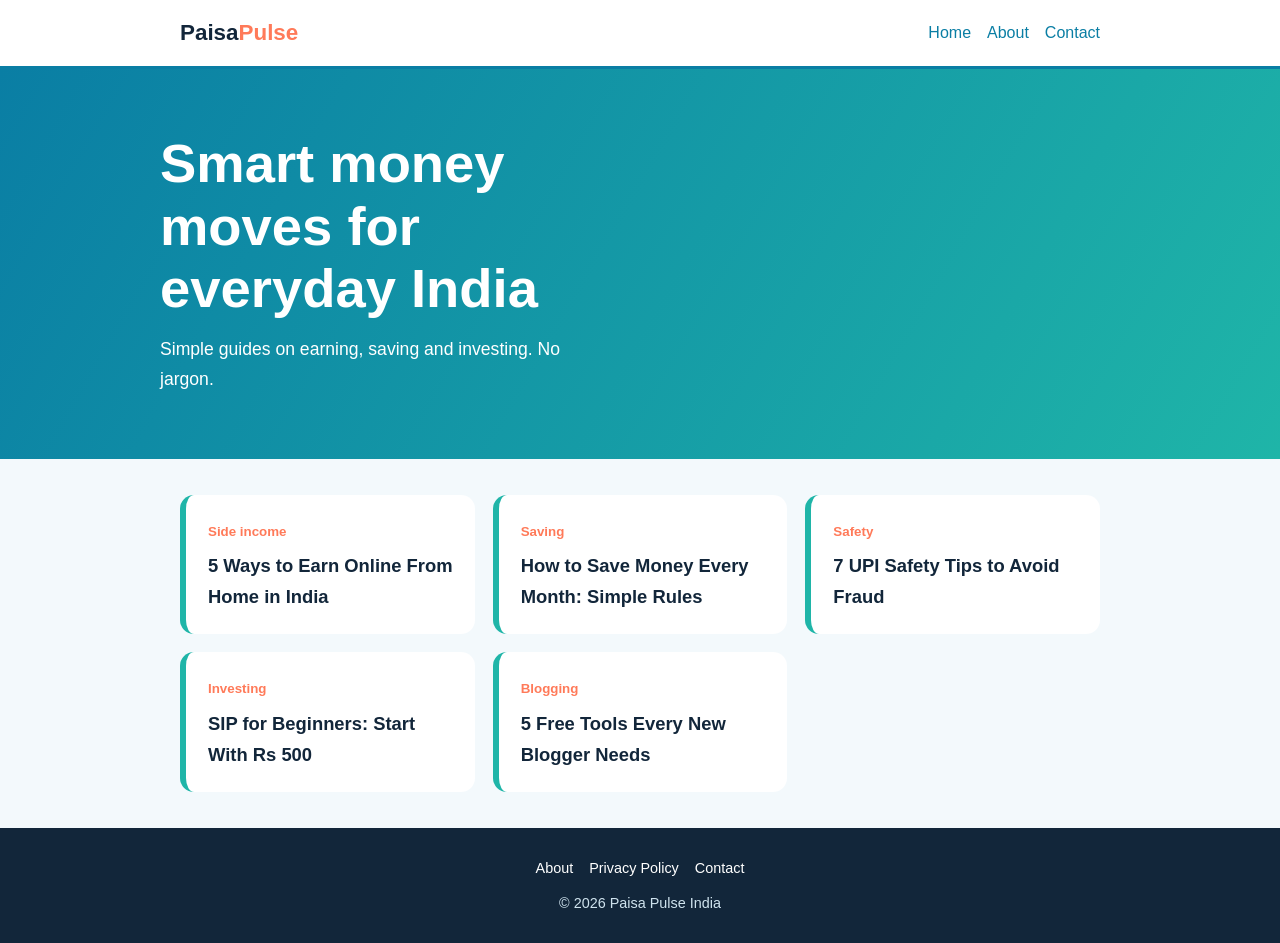
<file: index.html>
<!DOCTYPE html>
<html lang="en"><head><meta charset="utf-8">
<meta name="monetag" content="32ff88fef6089c7452ead538bc1f5f43">
<!-- PASTE GOOGLE TAG HERE (replace this line) -->
<script src="https://quge5.com/88/tag.min.js" data-zone="293606" async data-cfasync="false"></script>
<meta name="viewport" content="width=device-width,initial-scale=1">
<title>Paisa Pulse India - Earn, Save, Invest</title>
<meta name="description" content="Simple guides on earning, saving and investing in India.">
<meta name="robots" content="index, follow">
<meta name="theme-color" content="#0f766e">
<link rel="canonical" href="https://pasiaplus.onrender.com/">
<meta property="og:type" content="website">
<meta property="og:site_name" content="Paisa Pulse India">
<meta property="og:title" content="Paisa Pulse India - Earn, Save, Invest">
<meta property="og:description" content="Simple guides on earning, saving and investing in India.">
<meta property="og:url" content="https://pasiaplus.onrender.com/">
<meta name="twitter:card" content="summary">
<link rel="stylesheet" href="/style.css"></head><body>
<header><nav><a class="logo" href="/">Paisa<b>Pulse</b></a><a href="/">Home</a><a href="/about.html">About</a><a href="/contact.html">Contact</a></nav></header>
<section class="hero"><div><h1>Smart money moves for everyday India</h1><p>Simple guides on earning, saving and investing. No jargon.</p></div></section><main><div class="grid"><a class="card" href="/online-kamai-ke-5-tarike.html"><small>Side income</small><h2>5 Ways to Earn Online From Home in India</h2></a><a class="card" href="/save-money-monthly.html"><small>Saving</small><h2>How to Save Money Every Month: Simple Rules</h2></a><a class="card" href="/upi-safety-tips.html"><small>Safety</small><h2>7 UPI Safety Tips to Avoid Fraud</h2></a><a class="card" href="/sip-for-beginners.html"><small>Investing</small><h2>SIP for Beginners: Start With Rs 500</h2></a><a class="card" href="/free-tools-for-bloggers.html"><small>Blogging</small><h2>5 Free Tools Every New Blogger Needs</h2></a></div></main>
<footer><div><a href="/about.html">About</a><a href="/privacy.html">Privacy Policy</a><a href="/contact.html">Contact</a><p style="margin-top:10px">&copy; 2026 Paisa Pulse India</p></div></footer>
</body></html>
</file>
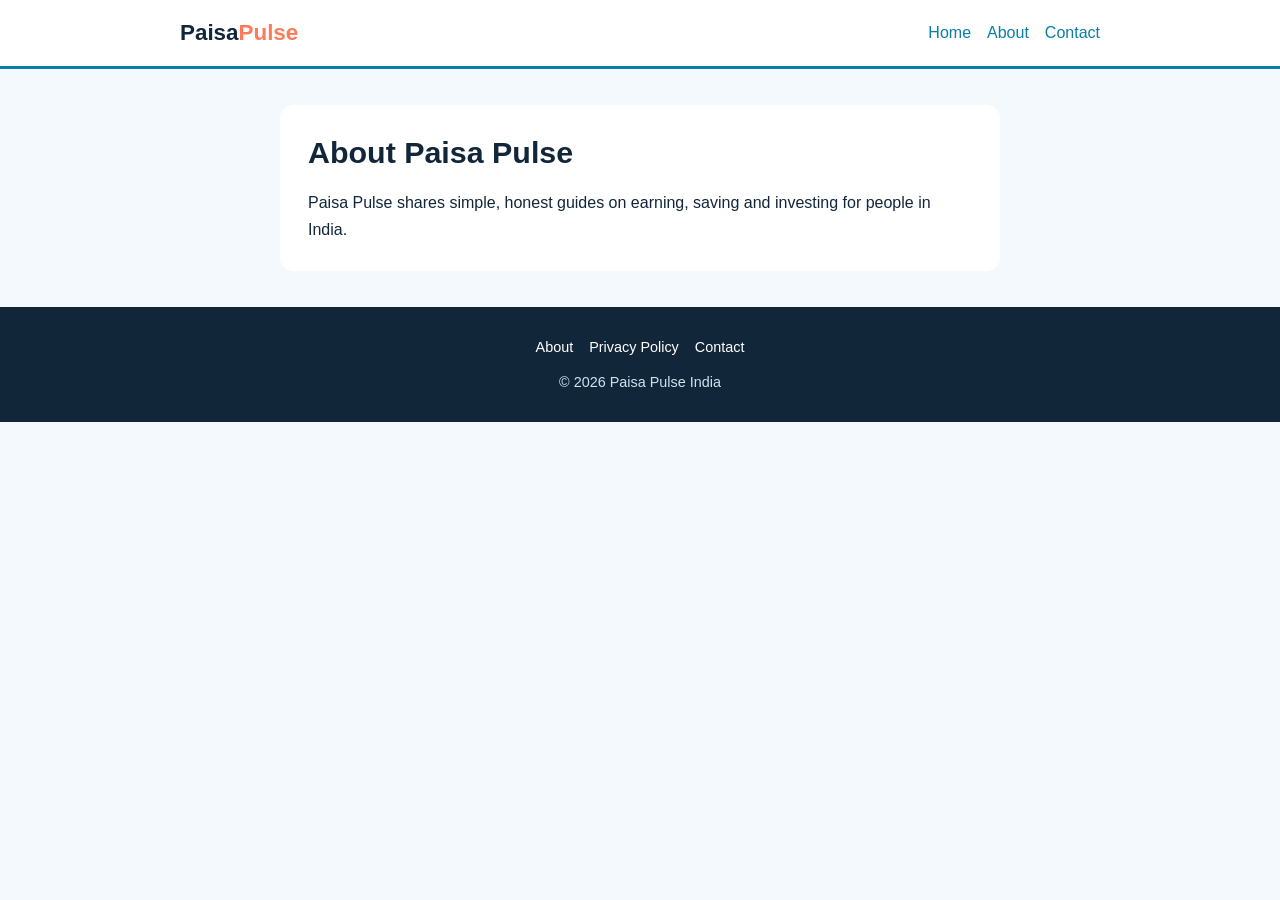
<file: about.html>
<!DOCTYPE html>
<html lang="en"><head><meta charset="utf-8">
<meta name="monetag" content="827fd3b5c11b90f6c055dca6c3a25553">
<meta name="viewport" content="width=device-width,initial-scale=1">
<title>About | Paisa Pulse</title><meta name="description" content="About us">
<link rel="stylesheet" href="/style.css"></head><body>
<header><nav><a class="logo" href="/">Paisa<b>Pulse</b></a><a href="/">Home</a><a href="/about.html">About</a><a href="/contact.html">Contact</a></nav></header>
<main><article><h1>About Paisa Pulse</h1><p>Paisa Pulse shares simple, honest guides on earning, saving and investing for people in India.</p></article></main>
<footer><div><a href="/about.html">About</a><a href="/privacy.html">Privacy Policy</a><a href="/contact.html">Contact</a><p style="margin-top:10px">&copy; 2026 Paisa Pulse India</p></div></footer>
</body></html>
</file>
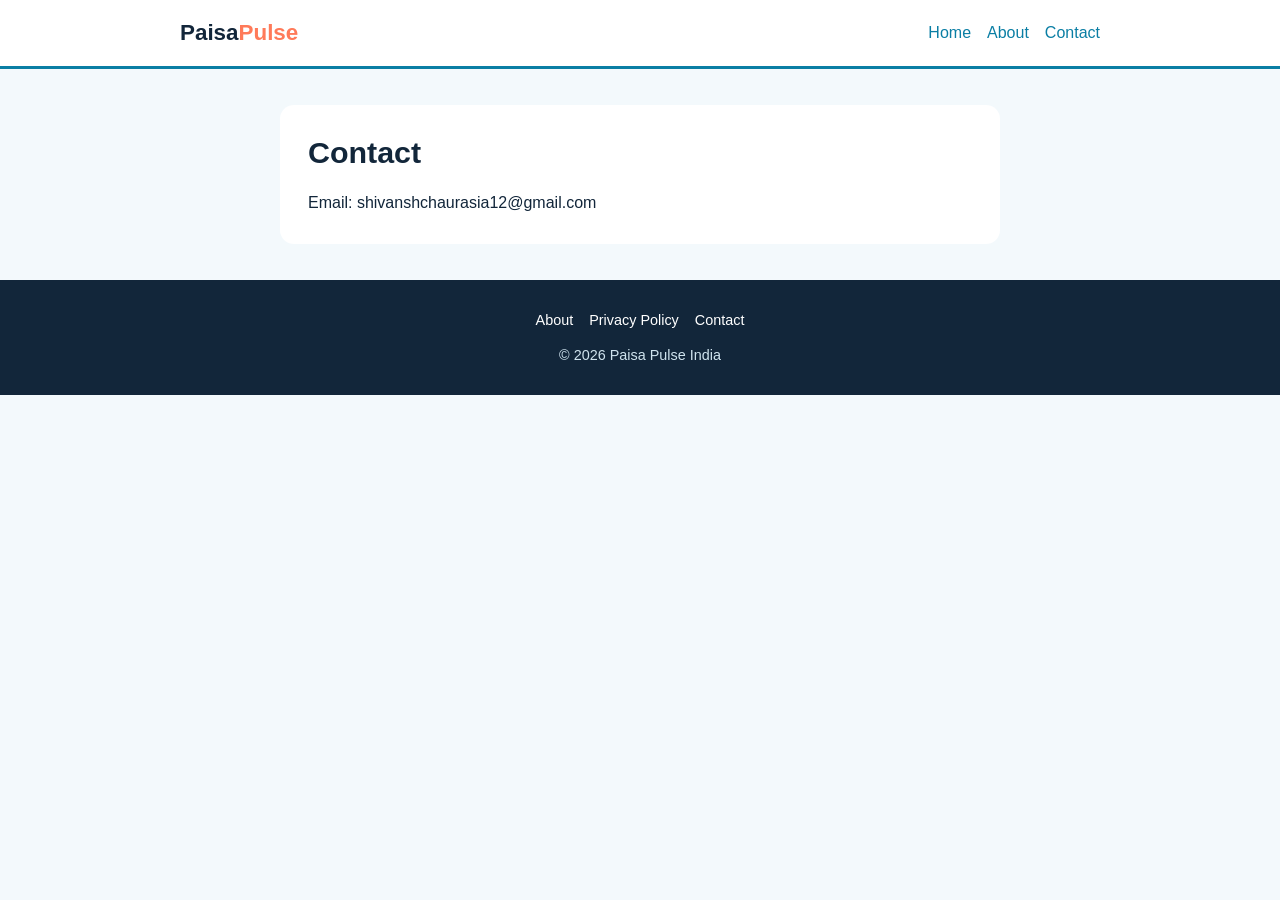
<file: contact.html>
<!DOCTYPE html>
<html lang="en"><head><meta charset="utf-8">
<meta name="monetag" content="827fd3b5c11b90f6c055dca6c3a25553">
<meta name="viewport" content="width=device-width,initial-scale=1">
<title>Contact | Paisa Pulse</title><meta name="description" content="Contact us">
<link rel="stylesheet" href="/style.css"></head><body>
<header><nav><a class="logo" href="/">Paisa<b>Pulse</b></a><a href="/">Home</a><a href="/about.html">About</a><a href="/contact.html">Contact</a></nav></header>
<main><article><h1>Contact</h1><p>Email: shivanshchaurasia12@gmail.com</p></article></main>
<footer><div><a href="/about.html">About</a><a href="/privacy.html">Privacy Policy</a><a href="/contact.html">Contact</a><p style="margin-top:10px">&copy; 2026 Paisa Pulse India</p></div></footer>
</body></html>
</file>
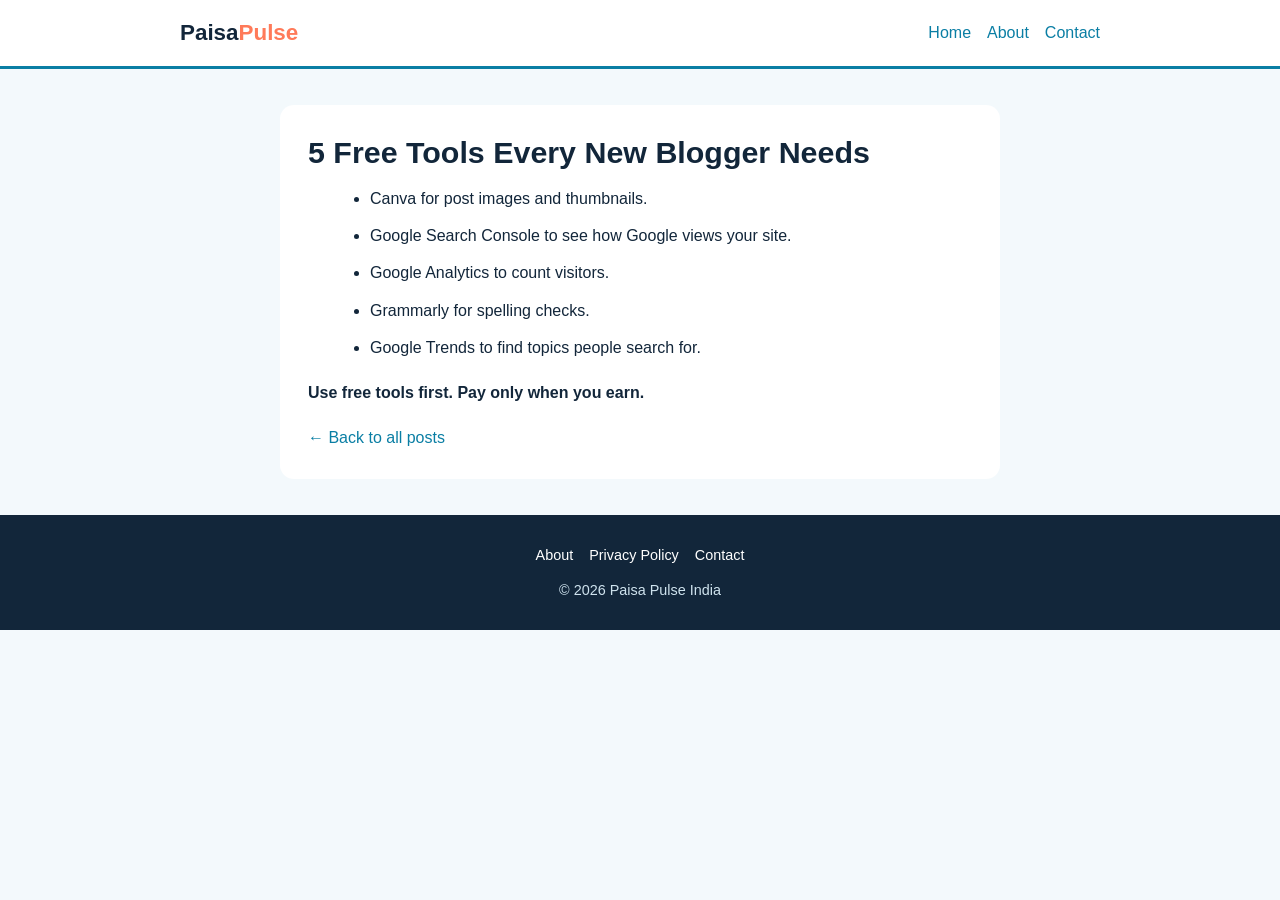
<file: free-tools-for-bloggers.html>
<!DOCTYPE html>
<html lang="en"><head><meta charset="utf-8">
<meta name="monetag" content="827fd3b5c11b90f6c055dca6c3a25553">
<meta name="viewport" content="width=device-width,initial-scale=1">
<title>5 Free Tools Every New Blogger Needs | Paisa Pulse</title><meta name="description" content="5 Free Tools Every New Blogger Needs">
<link rel="stylesheet" href="/style.css"></head><body>
<header><nav><a class="logo" href="/">Paisa<b>Pulse</b></a><a href="/">Home</a><a href="/about.html">About</a><a href="/contact.html">Contact</a></nav></header>
<main><article><h1>5 Free Tools Every New Blogger Needs</h1><ul><li>Canva for post images and thumbnails.</li><li>Google Search Console to see how Google views your site.</li><li>Google Analytics to count visitors.</li><li>Grammarly for spelling checks.</li><li>Google Trends to find topics people search for.</li></ul><p><b>Use free tools first. Pay only when you earn.</b></p><p><a href="/">&larr; Back to all posts</a></p></article></main>
<footer><div><a href="/about.html">About</a><a href="/privacy.html">Privacy Policy</a><a href="/contact.html">Contact</a><p style="margin-top:10px">&copy; 2026 Paisa Pulse India</p></div></footer>
</body></html>
</file>
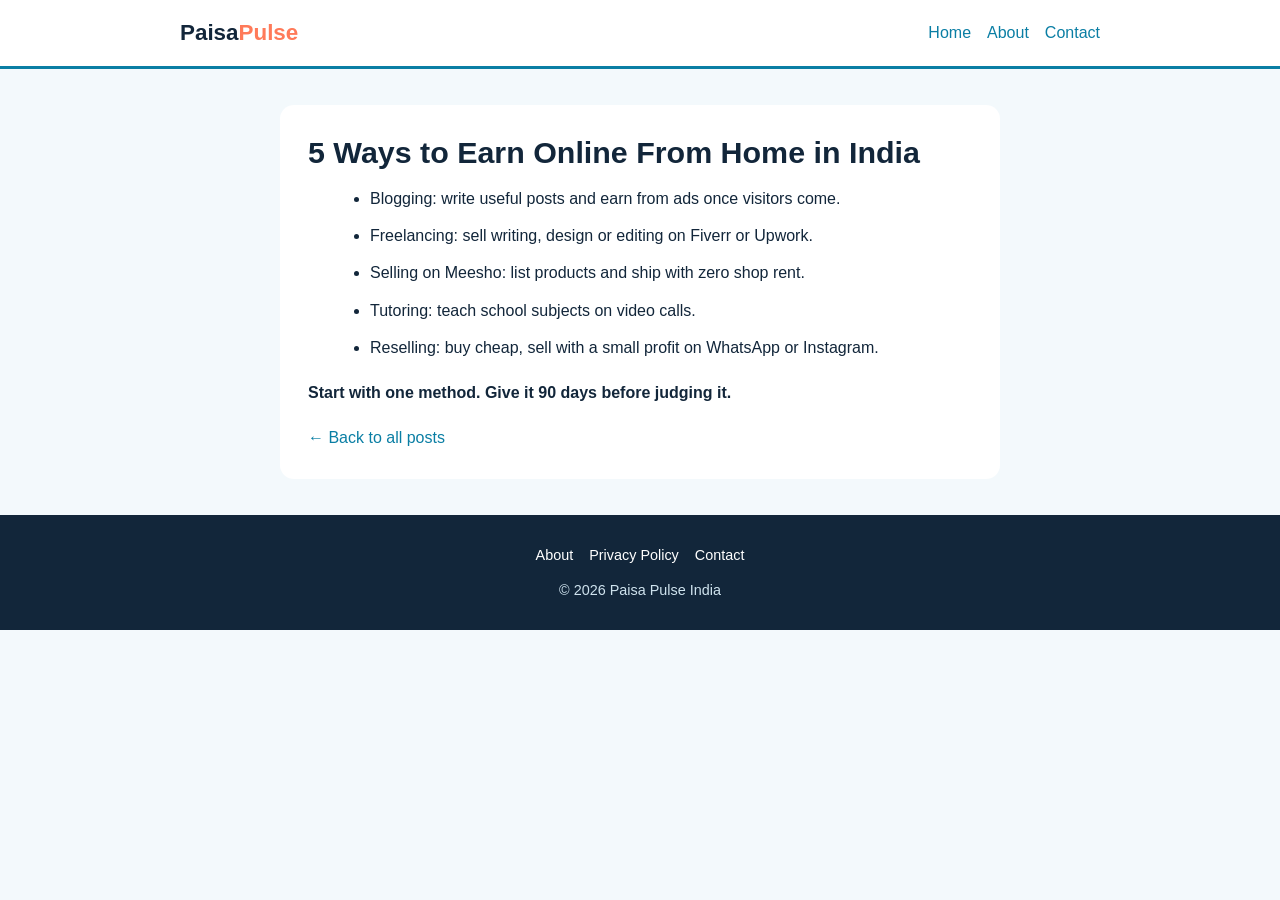
<file: online-kamai-ke-5-tarike.html>
<!DOCTYPE html>
<html lang="en"><head><meta charset="utf-8">
<meta name="monetag" content="827fd3b5c11b90f6c055dca6c3a25553">
<meta name="viewport" content="width=device-width,initial-scale=1">
<title>5 Ways to Earn Online From Home in India | Paisa Pulse</title><meta name="description" content="5 Ways to Earn Online From Home in India">
<link rel="stylesheet" href="/style.css"></head><body>
<header><nav><a class="logo" href="/">Paisa<b>Pulse</b></a><a href="/">Home</a><a href="/about.html">About</a><a href="/contact.html">Contact</a></nav></header>
<main><article><h1>5 Ways to Earn Online From Home in India</h1><ul><li>Blogging: write useful posts and earn from ads once visitors come.</li><li>Freelancing: sell writing, design or editing on Fiverr or Upwork.</li><li>Selling on Meesho: list products and ship with zero shop rent.</li><li>Tutoring: teach school subjects on video calls.</li><li>Reselling: buy cheap, sell with a small profit on WhatsApp or Instagram.</li></ul><p><b>Start with one method. Give it 90 days before judging it.</b></p><p><a href="/">&larr; Back to all posts</a></p></article></main>
<footer><div><a href="/about.html">About</a><a href="/privacy.html">Privacy Policy</a><a href="/contact.html">Contact</a><p style="margin-top:10px">&copy; 2026 Paisa Pulse India</p></div></footer>
</body></html>
</file>
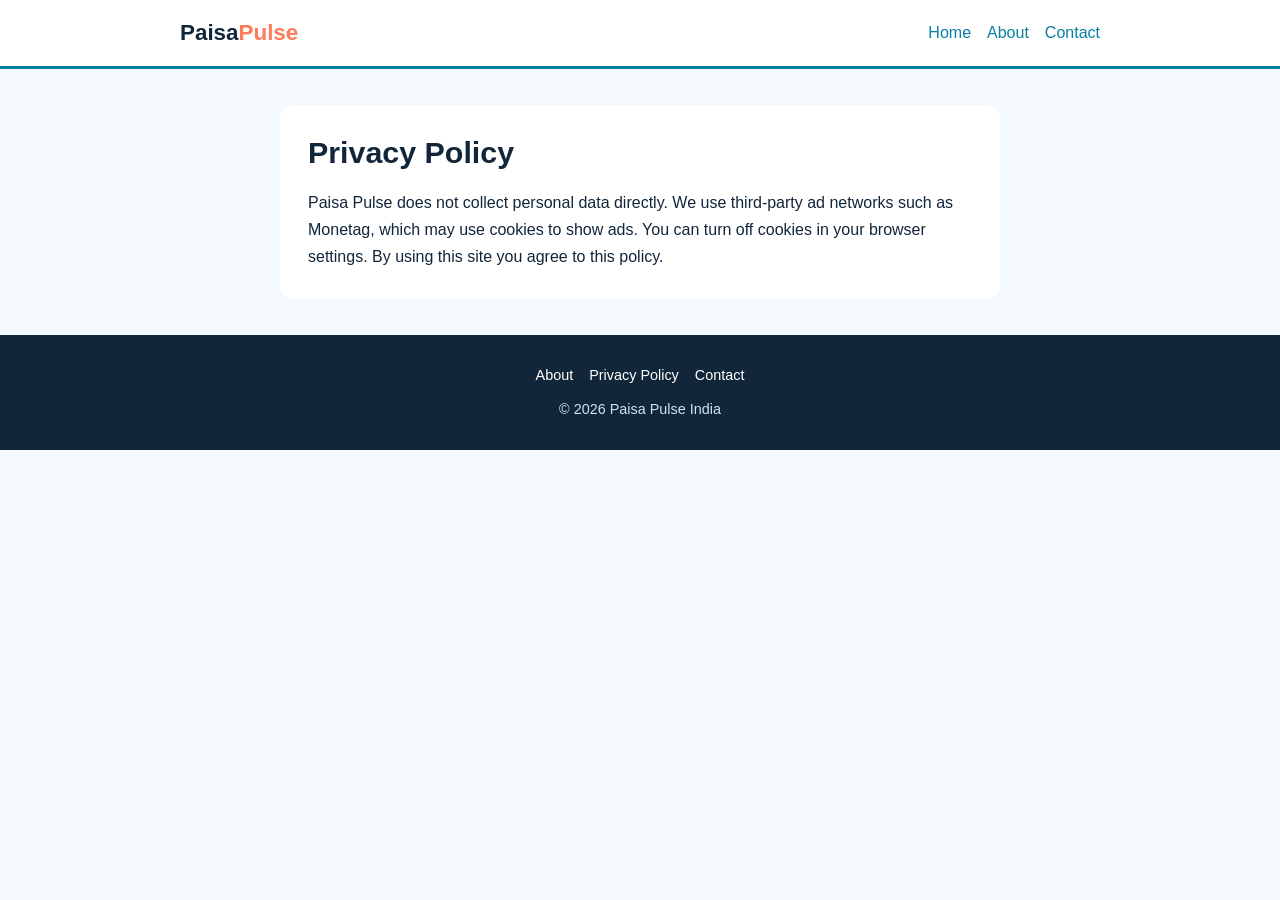
<file: privacy.html>
<!DOCTYPE html>
<html lang="en"><head><meta charset="utf-8">
<meta name="monetag" content="827fd3b5c11b90f6c055dca6c3a25553">
<meta name="viewport" content="width=device-width,initial-scale=1">
<title>Privacy Policy | Paisa Pulse</title><meta name="description" content="Privacy policy">
<link rel="stylesheet" href="/style.css"></head><body>
<header><nav><a class="logo" href="/">Paisa<b>Pulse</b></a><a href="/">Home</a><a href="/about.html">About</a><a href="/contact.html">Contact</a></nav></header>
<main><article><h1>Privacy Policy</h1><p>Paisa Pulse does not collect personal data directly. We use third-party ad networks such as Monetag, which may use cookies to show ads. You can turn off cookies in your browser settings. By using this site you agree to this policy.</p></article></main>
<footer><div><a href="/about.html">About</a><a href="/privacy.html">Privacy Policy</a><a href="/contact.html">Contact</a><p style="margin-top:10px">&copy; 2026 Paisa Pulse India</p></div></footer>
</body></html>
</file>
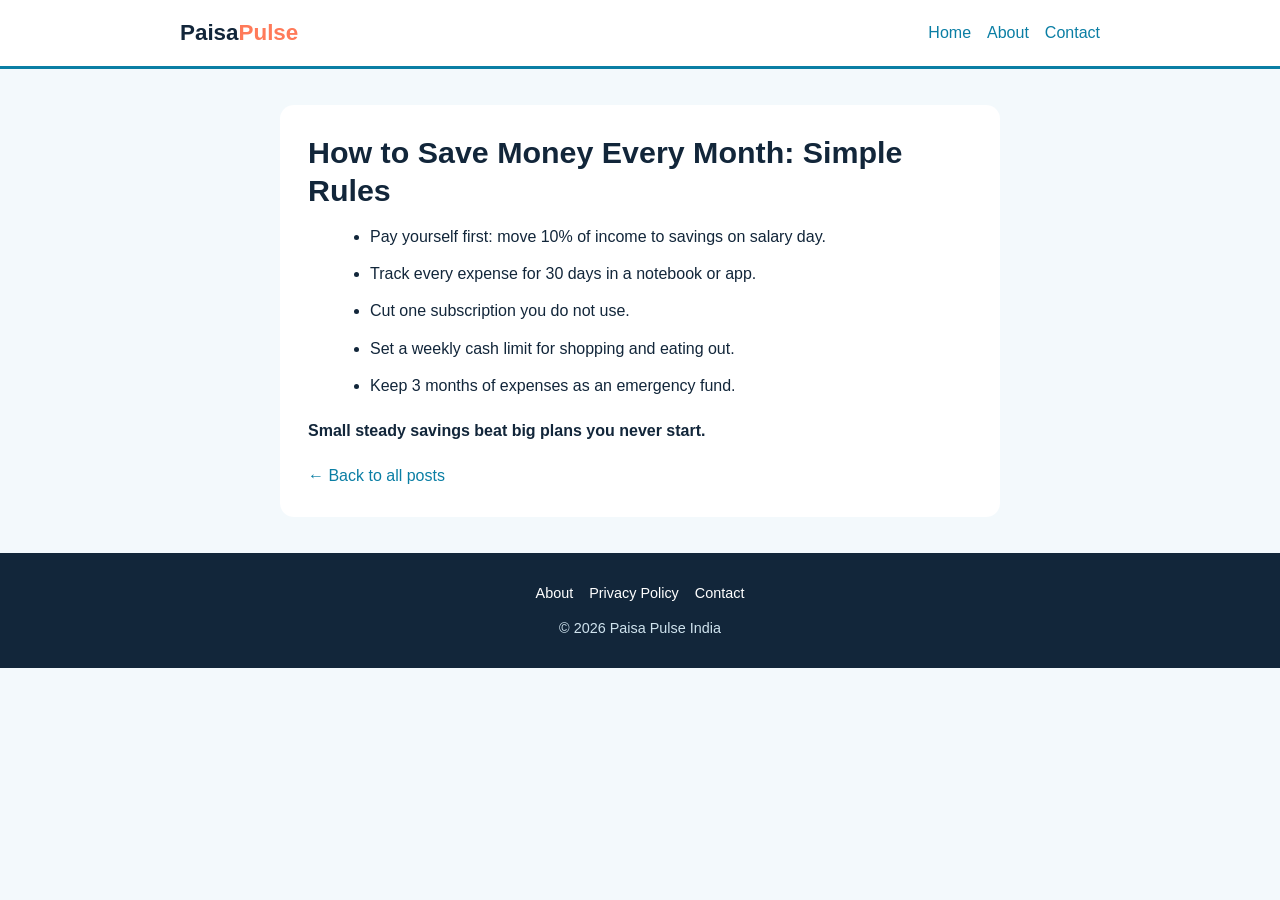
<file: save-money-monthly.html>
<!DOCTYPE html>
<html lang="en"><head><meta charset="utf-8">
<meta name="monetag" content="827fd3b5c11b90f6c055dca6c3a25553">
<meta name="viewport" content="width=device-width,initial-scale=1">
<title>How to Save Money Every Month: Simple Rules | Paisa Pulse</title><meta name="description" content="How to Save Money Every Month: Simple Rules">
<link rel="stylesheet" href="/style.css"></head><body>
<header><nav><a class="logo" href="/">Paisa<b>Pulse</b></a><a href="/">Home</a><a href="/about.html">About</a><a href="/contact.html">Contact</a></nav></header>
<main><article><h1>How to Save Money Every Month: Simple Rules</h1><ul><li>Pay yourself first: move 10% of income to savings on salary day.</li><li>Track every expense for 30 days in a notebook or app.</li><li>Cut one subscription you do not use.</li><li>Set a weekly cash limit for shopping and eating out.</li><li>Keep 3 months of expenses as an emergency fund.</li></ul><p><b>Small steady savings beat big plans you never start.</b></p><p><a href="/">&larr; Back to all posts</a></p></article></main>
<footer><div><a href="/about.html">About</a><a href="/privacy.html">Privacy Policy</a><a href="/contact.html">Contact</a><p style="margin-top:10px">&copy; 2026 Paisa Pulse India</p></div></footer>
</body></html>
</file>
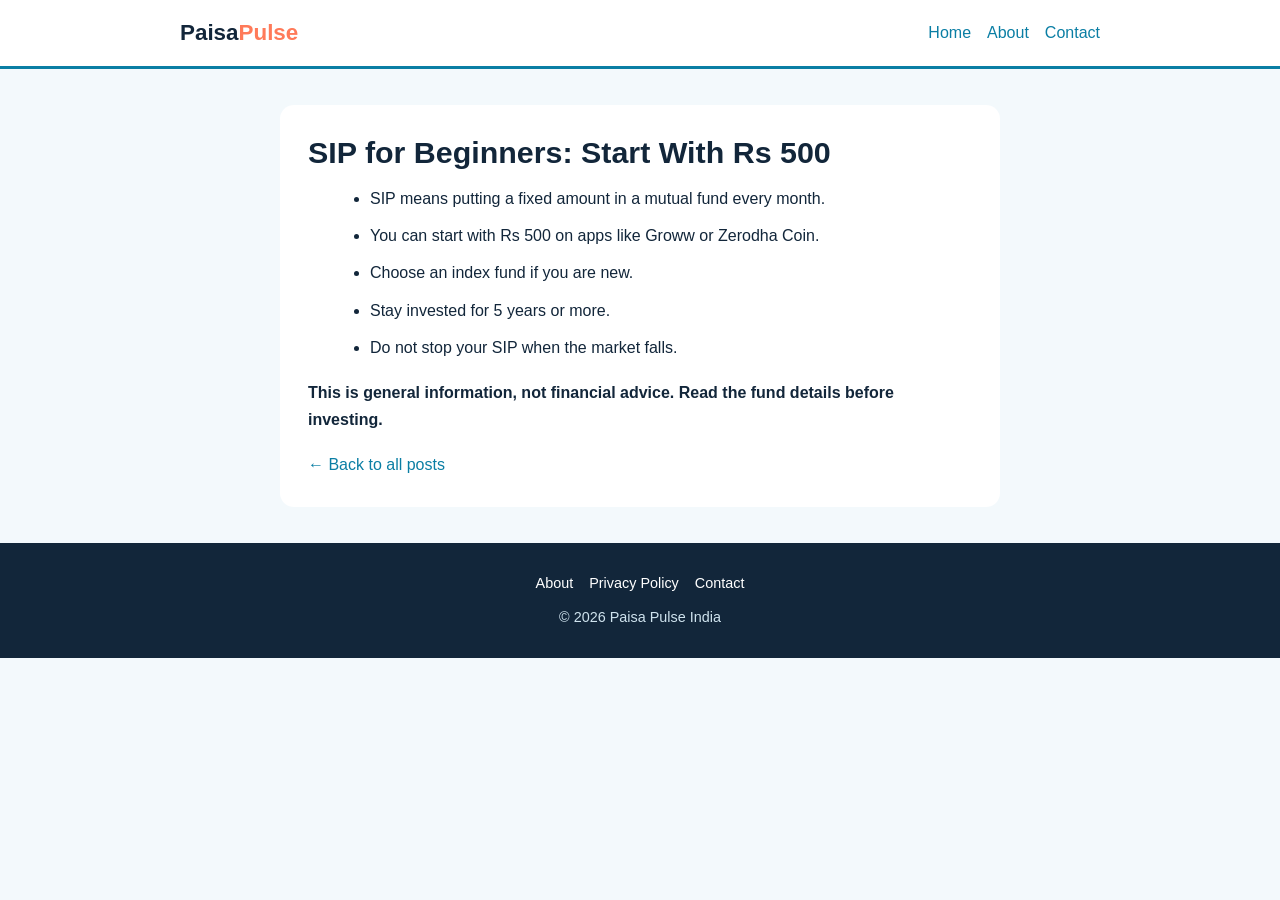
<file: sip-for-beginners.html>
<!DOCTYPE html>
<html lang="en"><head><meta charset="utf-8">
<meta name="monetag" content="827fd3b5c11b90f6c055dca6c3a25553">
<meta name="viewport" content="width=device-width,initial-scale=1">
<title>SIP for Beginners: Start With Rs 500 | Paisa Pulse</title><meta name="description" content="SIP for Beginners: Start With Rs 500">
<link rel="stylesheet" href="/style.css"></head><body>
<header><nav><a class="logo" href="/">Paisa<b>Pulse</b></a><a href="/">Home</a><a href="/about.html">About</a><a href="/contact.html">Contact</a></nav></header>
<main><article><h1>SIP for Beginners: Start With Rs 500</h1><ul><li>SIP means putting a fixed amount in a mutual fund every month.</li><li>You can start with Rs 500 on apps like Groww or Zerodha Coin.</li><li>Choose an index fund if you are new.</li><li>Stay invested for 5 years or more.</li><li>Do not stop your SIP when the market falls.</li></ul><p><b>This is general information, not financial advice. Read the fund details before investing.</b></p><p><a href="/">&larr; Back to all posts</a></p></article></main>
<footer><div><a href="/about.html">About</a><a href="/privacy.html">Privacy Policy</a><a href="/contact.html">Contact</a><p style="margin-top:10px">&copy; 2026 Paisa Pulse India</p></div></footer>
</body></html>
</file>
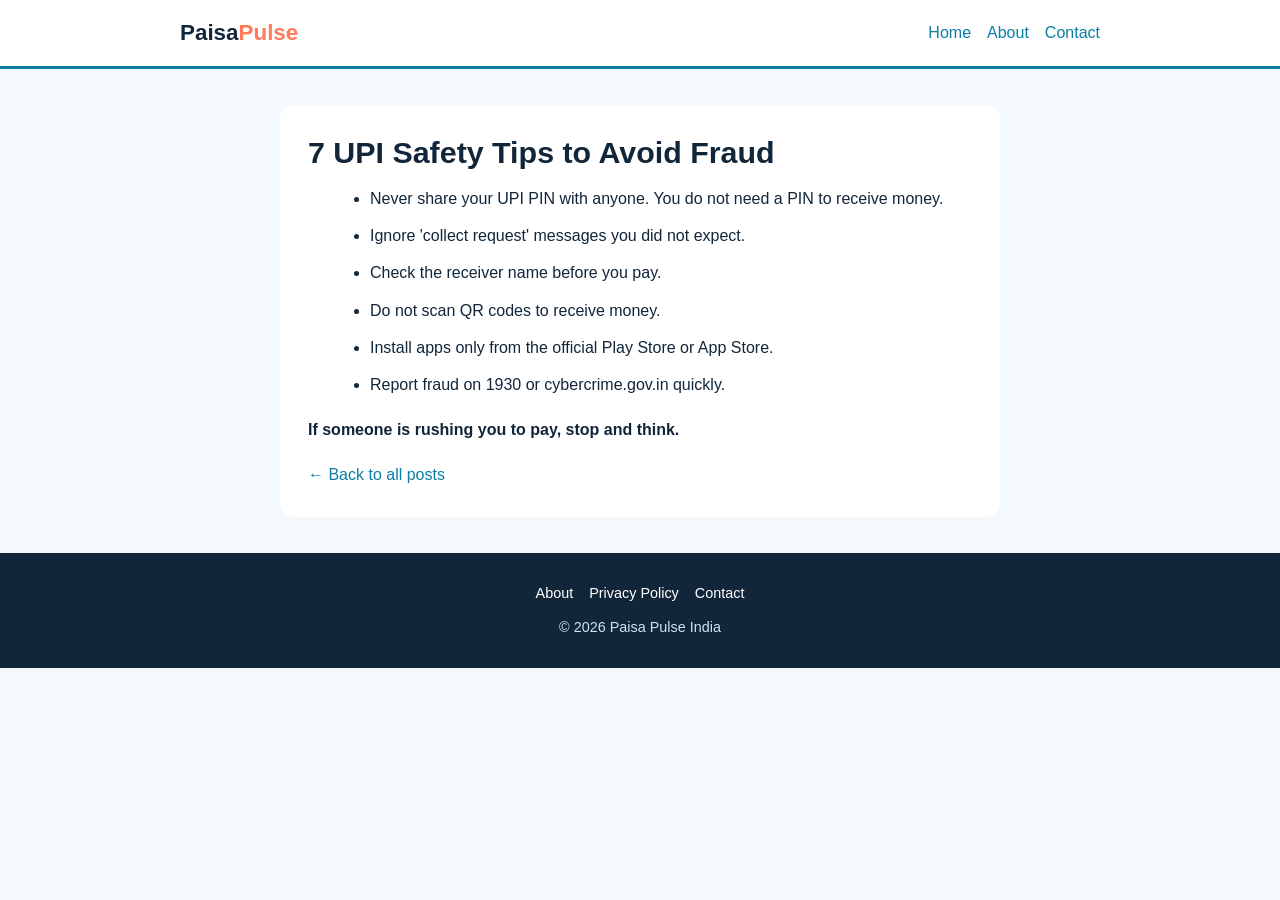
<file: upi-safety-tips.html>
<!DOCTYPE html>
<html lang="en"><head><meta charset="utf-8">
<meta name="monetag" content="827fd3b5c11b90f6c055dca6c3a25553">
<meta name="viewport" content="width=device-width,initial-scale=1">
<title>7 UPI Safety Tips to Avoid Fraud | Paisa Pulse</title><meta name="description" content="7 UPI Safety Tips to Avoid Fraud">
<link rel="stylesheet" href="/style.css"></head><body>
<header><nav><a class="logo" href="/">Paisa<b>Pulse</b></a><a href="/">Home</a><a href="/about.html">About</a><a href="/contact.html">Contact</a></nav></header>
<main><article><h1>7 UPI Safety Tips to Avoid Fraud</h1><ul><li>Never share your UPI PIN with anyone. You do not need a PIN to receive money.</li><li>Ignore 'collect request' messages you did not expect.</li><li>Check the receiver name before you pay.</li><li>Do not scan QR codes to receive money.</li><li>Install apps only from the official Play Store or App Store.</li><li>Report fraud on 1930 or cybercrime.gov.in quickly.</li></ul><p><b>If someone is rushing you to pay, stop and think.</b></p><p><a href="/">&larr; Back to all posts</a></p></article></main>
<footer><div><a href="/about.html">About</a><a href="/privacy.html">Privacy Policy</a><a href="/contact.html">Contact</a><p style="margin-top:10px">&copy; 2026 Paisa Pulse India</p></div></footer>
</body></html>
</file>
<file: style.css>
*{box-sizing:border-box;margin:0}body{font-family:'Trebuchet MS',Verdana,sans-serif;background:#f3f9fc;color:#12263a;line-height:1.7}
a{color:#0a7ea4;text-decoration:none}a:focus-visible,button:focus-visible{outline:3px solid #ff7a59;outline-offset:2px}
header{background:#fff;border-bottom:3px solid #0a7ea4;position:sticky;top:0}
nav{max-width:960px;margin:auto;padding:14px 20px;display:flex;flex-wrap:wrap;gap:16px;align-items:center}
.logo{font-weight:800;font-size:1.4rem;color:#12263a;margin-right:auto}.logo b{color:#ff7a59}
.hero{background:linear-gradient(120deg,#0a7ea4,#1fb5a8);color:#fff;padding:64px 20px}
.hero div,main,footer div{max-width:960px;margin:auto}
.hero h1{font-size:clamp(2rem,6vw,3.4rem);line-height:1.15;max-width:15ch}.hero p{margin-top:14px;max-width:46ch;font-size:1.1rem}
main{padding:36px 20px}.grid{display:grid;gap:18px;grid-template-columns:repeat(auto-fit,minmax(260px,1fr))}
.card{background:#fff;border-radius:14px;padding:22px;border-left:6px solid #1fb5a8;display:block;color:#12263a;transition:transform .15s}
.card:hover{transform:translateY(-3px)}.card small{color:#ff7a59;font-weight:700}.card h2{font-size:1.15rem;margin-top:6px}
article{background:#fff;border-radius:14px;padding:28px;max-width:720px;margin:auto}article h1{font-size:1.9rem;line-height:1.25;margin-bottom:14px}
article li{margin:10px 0 10px 22px}article p{margin-top:18px}
footer{background:#12263a;color:#cfe3ee;padding:28px 20px;text-align:center;font-size:.9rem}footer a{color:#fff;margin:0 8px}
@media(prefers-reduced-motion:reduce){.card{transition:none}}
</file>
